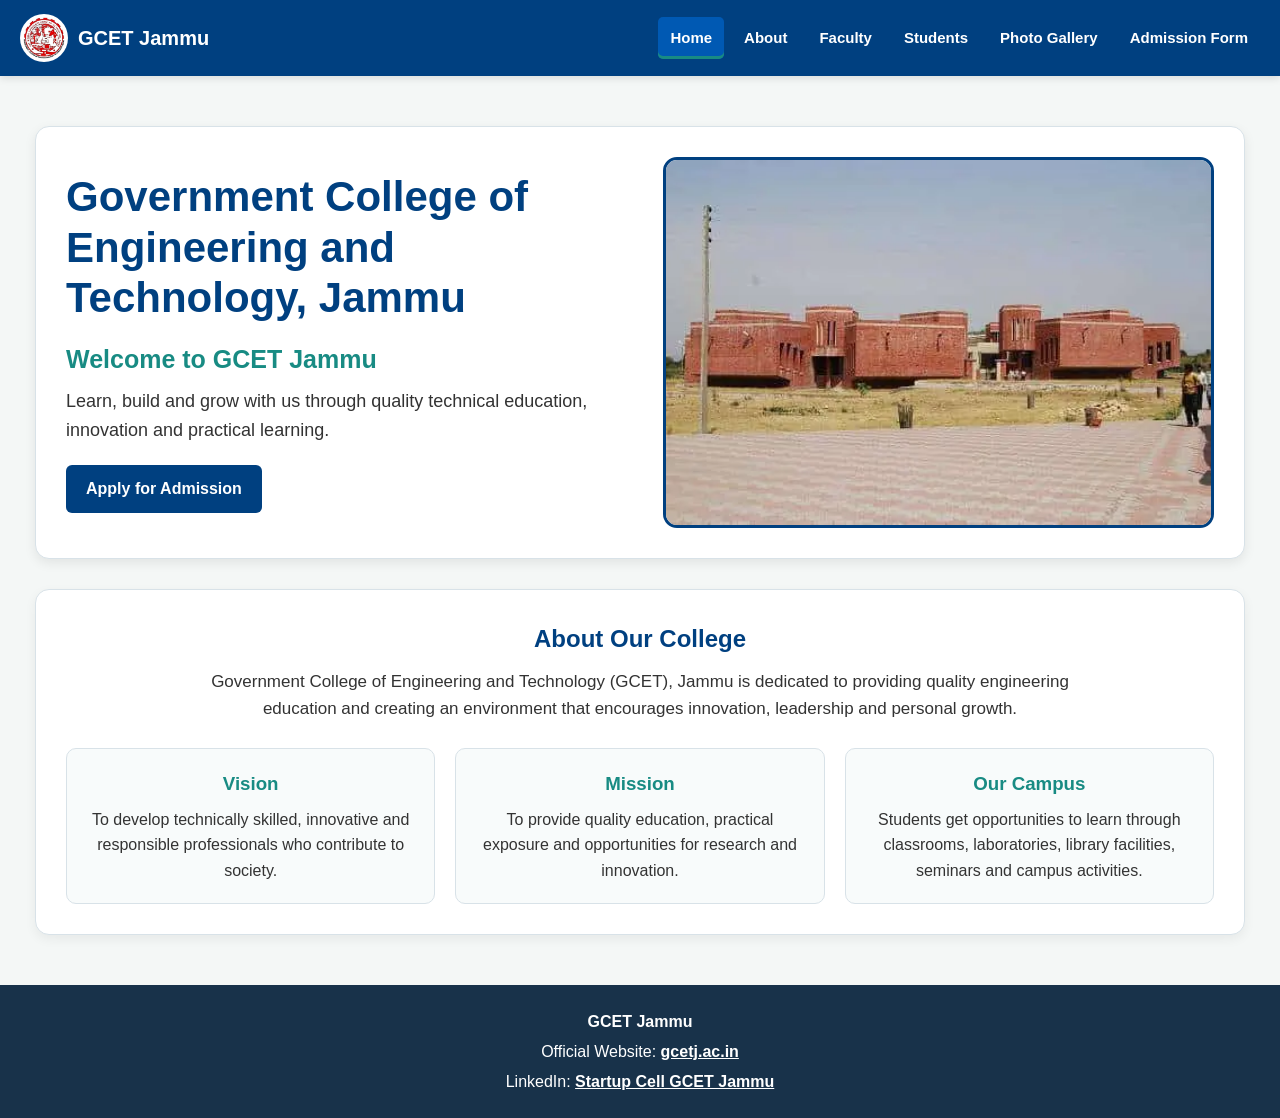
<file: college_website/index.html>
<!DOCTYPE html>
<html lang="en">
<head>
    <meta charset="UTF-8">
    <meta name="viewport" content="width=device-width, initial-scale=1.0">
    <title>GCET Jammu - Home</title>
    <link rel="stylesheet" href="style.css">
</head>
<body>
    <header>
        <div class="nav-container">
            <a class="brand" href="index.html">
                <img src="images/logo.svg" alt="GCET Jammu Logo">
                <span>GCET Jammu</span>
            </a>
            <nav>
                <ul class="nav-links">
                    <li><a href="index.html" class="active">Home</a></li>
                    <li><a href="about.html">About</a></li>
                    <li><a href="faculty.html">Faculty</a></li>
                    <li><a href="students.html">Students</a></li>
                    <li><a href="gallery.html">Photo Gallery</a></li>
                    <li><a href="form.html">Admission Form</a></li>
                </ul>
            </nav>
        </div>
    </header>

    <main>
        <section class="hero">
            <div class="hero-content">
                <h1>Government College of Engineering and Technology, Jammu</h1>
                <p class="welcome">Welcome to GCET Jammu</p>
                <p>Learn, build and grow with us through quality technical education, innovation and practical learning.</p>
                <a class="btn" href="form.html">Apply for Admission</a>
            </div>
            <img src="images/college2.png" alt="GCET Jammu campus" class="hero-image">
        </section>

        <section id="about" class="content-section">
            <h2>About Our College</h2>
            <p>
                Government College of Engineering and Technology (GCET), Jammu is dedicated
                to providing quality engineering education and creating an environment that
                encourages innovation, leadership and personal growth.
            </p>

            <div class="about-grid">
                <article class="info-card">
                    <h3>Vision</h3>
                    <p>To develop technically skilled, innovative and responsible professionals who contribute to society.</p>
                </article>
                <article class="info-card">
                    <h3>Mission</h3>
                    <p>To provide quality education, practical exposure and opportunities for research and innovation.</p>
                </article>
                <article class="info-card">
                    <h3>Our Campus</h3>
                    <p>Students get opportunities to learn through classrooms, laboratories, library facilities, seminars and campus activities.</p>
                </article>
            </div>
        </section>
    </main>

    <footer>
        <p><strong>GCET Jammu</strong></p>
        <p>
            Official Website:
            <a href="https://gcetj.ac.in/">gcetj.ac.in</a>
        </p>
        <p>
            LinkedIn:
            <a href="https://www.linkedin.com/school/startupgcetjammu/home/">Startup Cell GCET Jammu</a>
        </p>
    </footer>
</body>
</html>
</file>
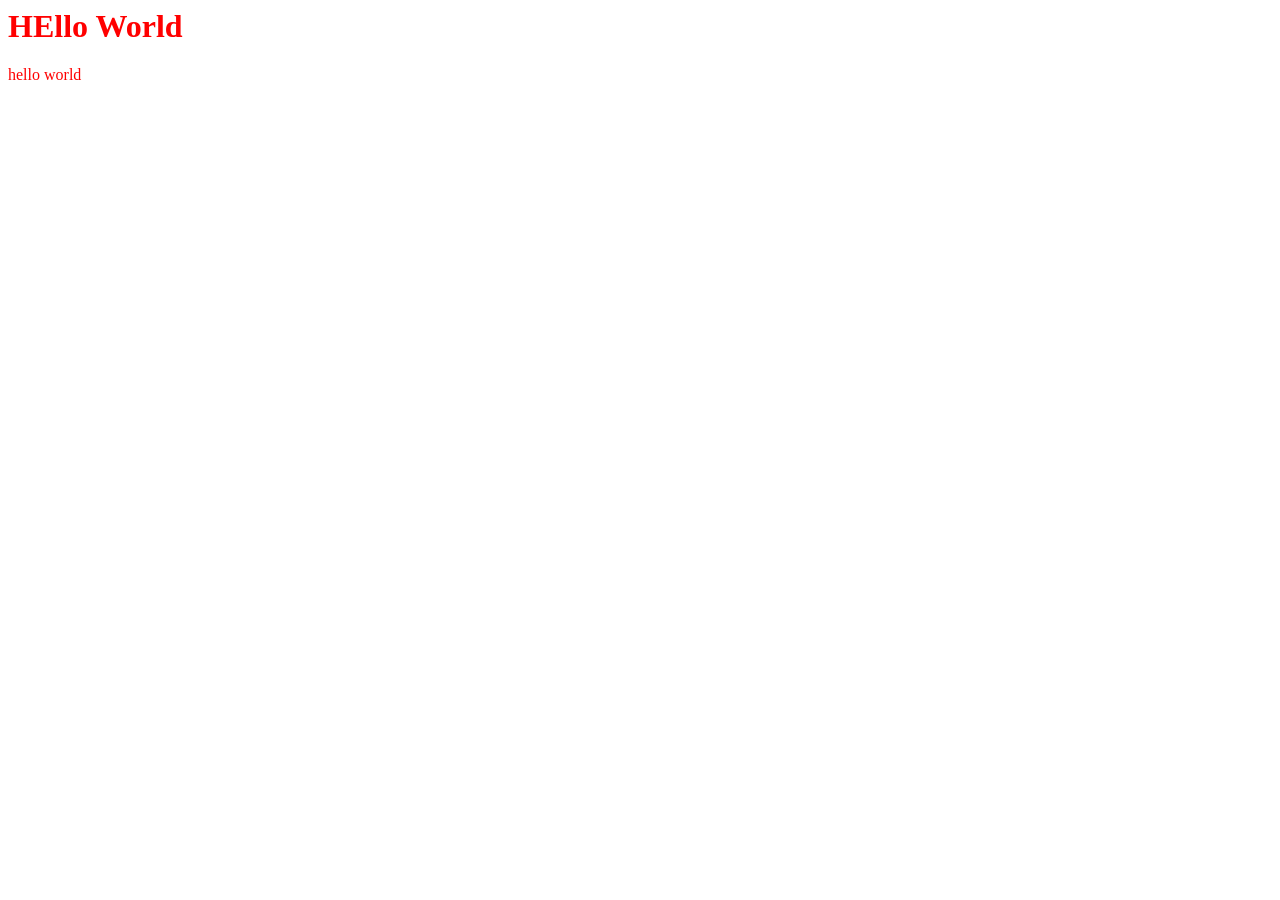
<file: html.html>
<html>
<head>
    <style>
        #a {
            color: red

        }
    </style>
    
</head>

<body>
    <h1 id="a" >HEllo World</h1>
    <p id="a"> hello world
        
    </p>
</body>
</html>
</file>
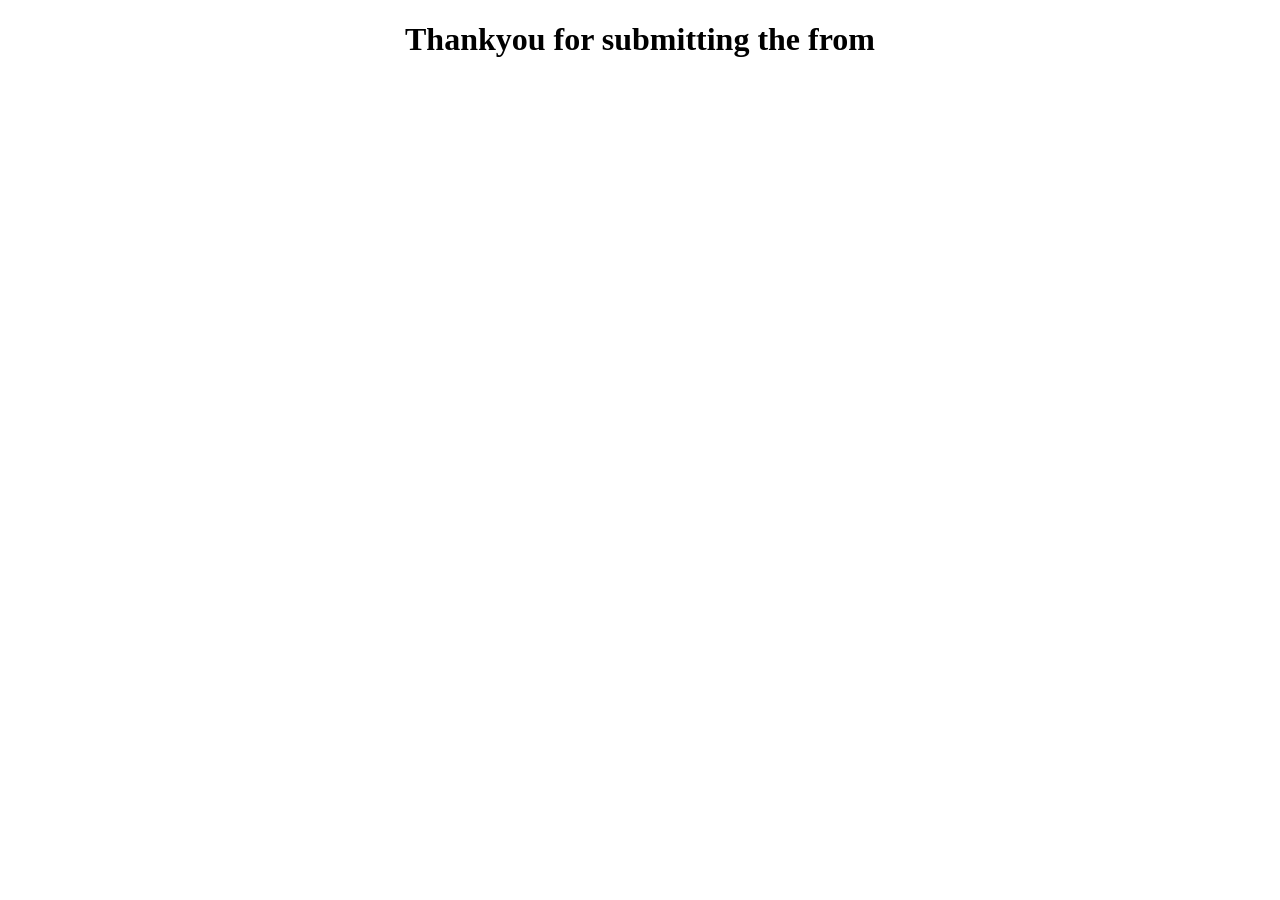
<file: redirect.html>
<!DOCTYPE html>
<html lang="en">
<head>
    <meta charset="UTF-8">
    <meta name="viewport" content="width=device-width, initial-scale=1.0">
    <title>Document</title>
</head>
<body>
    <h1 align="center">
        Thankyou for submitting the from
    </h1>
</body>
</html>
</file>
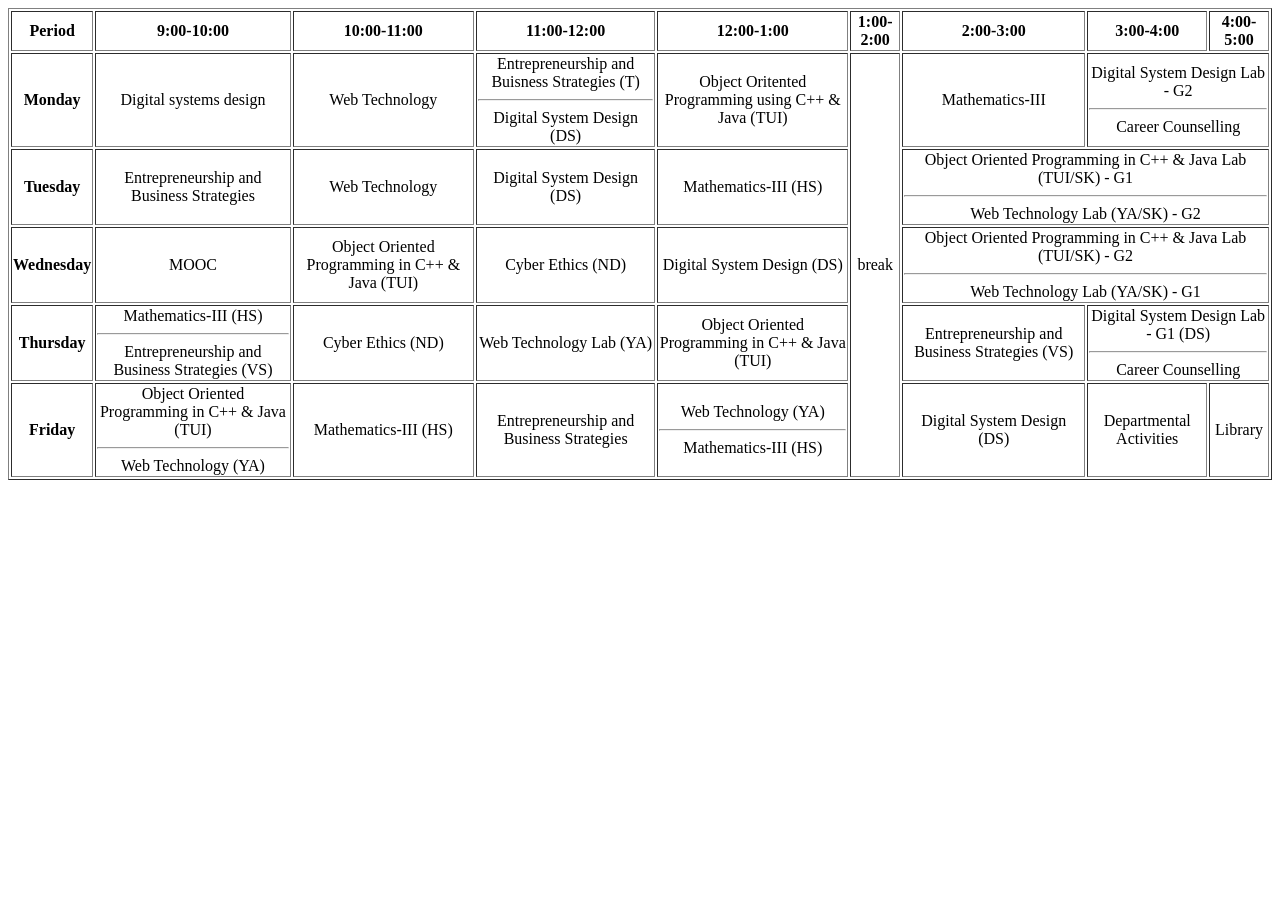
<file: time_table.html>
<!DOCTYPE html>
<html lang="en">
<head>
<title>Document</title>
</head>
<body> 
    <table border="1" >
        <tr align="center">
            <th>Period</th>
            <th>9:00-10:00</th>
            <th>10:00-11:00</th>
            <th>11:00-12:00</th>
            <th>12:00-1:00</th>
            <th>1:00-2:00</th>
            <th>2:00-3:00</th>
            <th>3:00-4:00</th>
            <th>4:00-5:00</th>
        </tr>
        <tr align="center">
            <th>Monday</td>
            <td>Digital systems design</td>
            <td>Web Technology</td>
            <td>Entrepreneurship and Buisness Strategies (T) 
                <hr> Digital System Design (DS)
            </td>
            <td>Object Oritented Programming using C++ & Java (TUI)</td>
            <td rowspan="7" align=""">break</td>
            <td>Mathematics-III</td>
            <td colspan="2">Digital System Design Lab - G2 
                <hr> Career Counselling
            </td>

        </tr>
        <tr align="center">
            <th>Tuesday</td>
            <td>Entrepreneurship and Business Strategies</td>
            <td>Web Technology</td>
            <td>Digital System Design (DS)</td>
            <td>Mathematics-III (HS)</td>
            <td colspan="3">Object Oriented Programming in C++ & Java Lab (TUI/SK) - G1 
                <hr> Web Technology Lab (YA/SK) - G2
            </td>
        </tr>
        <tr align="center">
            <th>Wednesday</td>
            <td>MOOC</td>
            <td>Object Oriented Programming in C++ & Java (TUI)</td>
            <td>Cyber Ethics (ND)</td>
            <td>Digital System Design (DS)</td>
            <td colspan="3">Object Oriented Programming in C++ & Java Lab (TUI/SK) - G2
                 <hr> Web Technology Lab (YA/SK) - G1
            </td>
        </tr>
        <tr align="center">
            <th>Thursday</td>
            <td>Mathematics-III (HS) <hr> Entrepreneurship and Business Strategies (VS) </td>
            <td>Cyber Ethics (ND)</td>
            <td>Web Technology Lab (YA)</td>
            <td>Object Oriented Programming in C++ & Java (TUI)</td>
            <td>Entrepreneurship and Business Strategies (VS)</td>
            <td colspan="2">Digital System Design Lab - G1 (DS) 
                <hr> Career Counselling
            </td>  
        </tr>
        <tr align="center">
            <th>Friday</td>
            <td>Object Oriented Programming in C++ & Java (TUI) <hr> Web Technology (YA)</td>          
            <td>Mathematics-III (HS)</td>
            <td>Entrepreneurship and Business Strategies</td>
            <td>Web Technology (YA) 
                <hr> Mathematics-III (HS)
            </td>
            <td>Digital System Design (DS)</td>  
            <td>Departmental Activities</td>  
            <td>Library</td>
    </table>
</body>
</html>
</file>
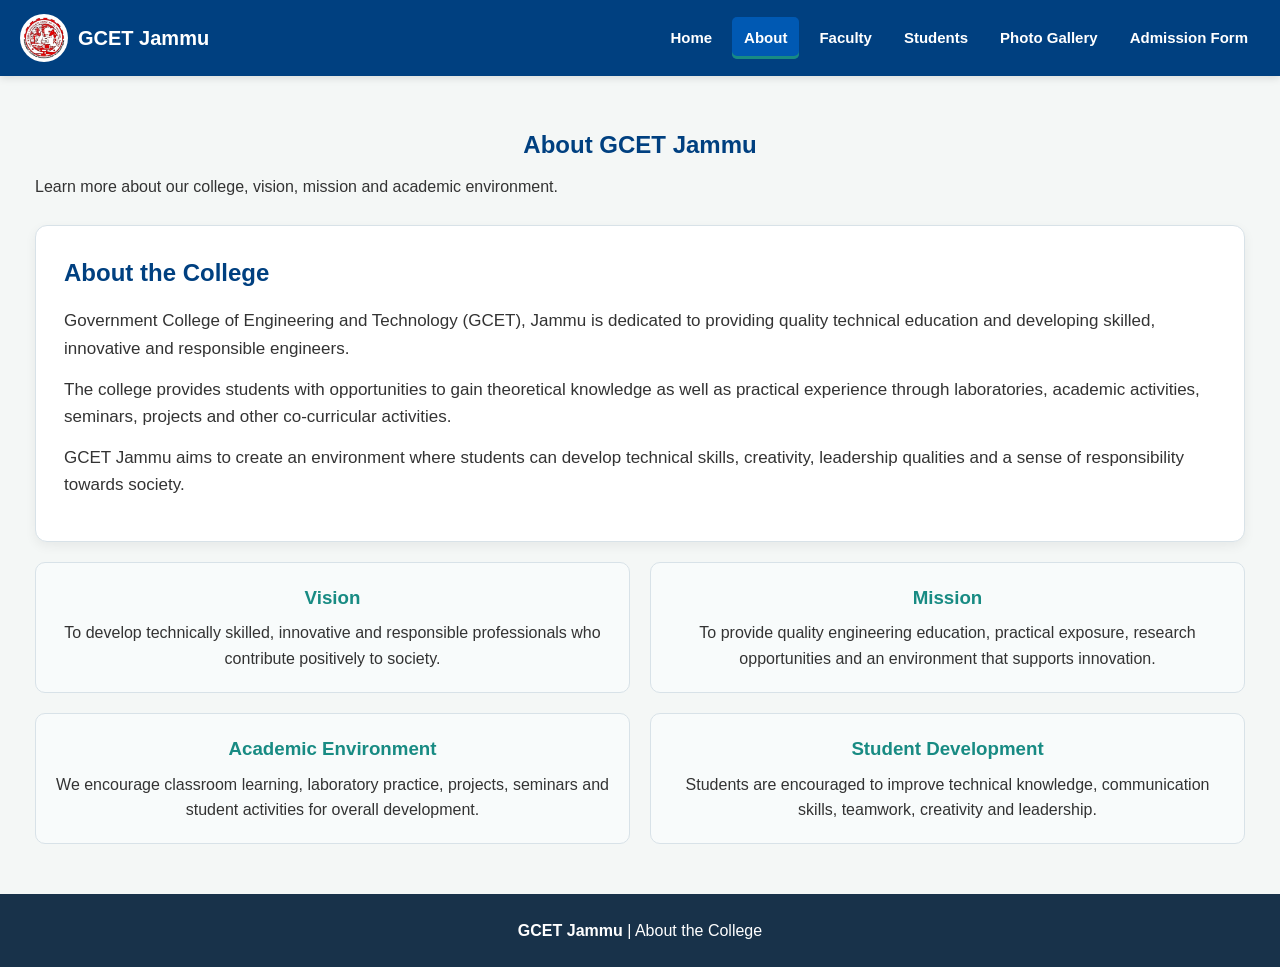
<file: college_website/about.html>
<!DOCTYPE html>
<html lang="en">
<head>
    <meta charset="UTF-8">
    <meta name="viewport" content="width=device-width, initial-scale=1.0">
    <title>About - GCET Jammu</title>
    <link rel="stylesheet" href="style.css">
</head>
<body>
    <header>
        <div class="nav-container">
            <a class="brand" href="index.html">
                <img src="images/logo.svg" alt="GCET Jammu Logo">
                <span>GCET Jammu</span>
            </a>
            <nav>
                <ul class="nav-links">
                    <li><a href="index.html">Home</a></li>
                    <li><a href="about.html" class="active">About</a></li>
                    <li><a href="faculty.html">Faculty</a></li>
                    <li><a href="students.html">Students</a></li>
                    <li><a href="gallery.html">Photo Gallery</a></li>
                    <li><a href="form.html">Admission Form</a></li>
                </ul>
            </nav>
        </div>
    </header>

    <main>
        <section class="page-heading">
            <h1>About GCET Jammu</h1>
            <p>Learn more about our college, vision, mission and academic environment.</p>
        </section>

        <section class="about-page-content">
            <article class="about-main-card">
                <h2>About the College</h2>
                <p>
                    Government College of Engineering and Technology (GCET), Jammu is
                    dedicated to providing quality technical education and developing
                    skilled, innovative and responsible engineers.
                </p>
                <p>
                    The college provides students with opportunities to gain theoretical
                    knowledge as well as practical experience through laboratories,
                    academic activities, seminars, projects and other co-curricular
                    activities.
                </p>
                <p>
                    GCET Jammu aims to create an environment where students can develop
                    technical skills, creativity, leadership qualities and a sense of
                    responsibility towards society.
                </p>
            </article>

            <div class="about-info-grid">
                <article class="info-card">
                    <h3>Vision</h3>
                    <p>
                        To develop technically skilled, innovative and responsible
                        professionals who contribute positively to society.
                    </p>
                </article>

                <article class="info-card">
                    <h3>Mission</h3>
                    <p>
                        To provide quality engineering education, practical exposure,
                        research opportunities and an environment that supports innovation.
                    </p>
                </article>

                <article class="info-card">
                    <h3>Academic Environment</h3>
                    <p>
                        We encourage classroom learning, laboratory practice, projects,
                        seminars and student activities for overall development.
                    </p>
                </article>

                <article class="info-card">
                    <h3>Student Development</h3>
                    <p>
                        Students are encouraged to improve technical knowledge,
                        communication skills, teamwork, creativity and leadership.
                    </p>
                </article>
            </div>
        </section>
    </main>

    <footer>
        <p><strong>GCET Jammu</strong> | About the College</p>
    </footer>
</body>
</html>
</file>
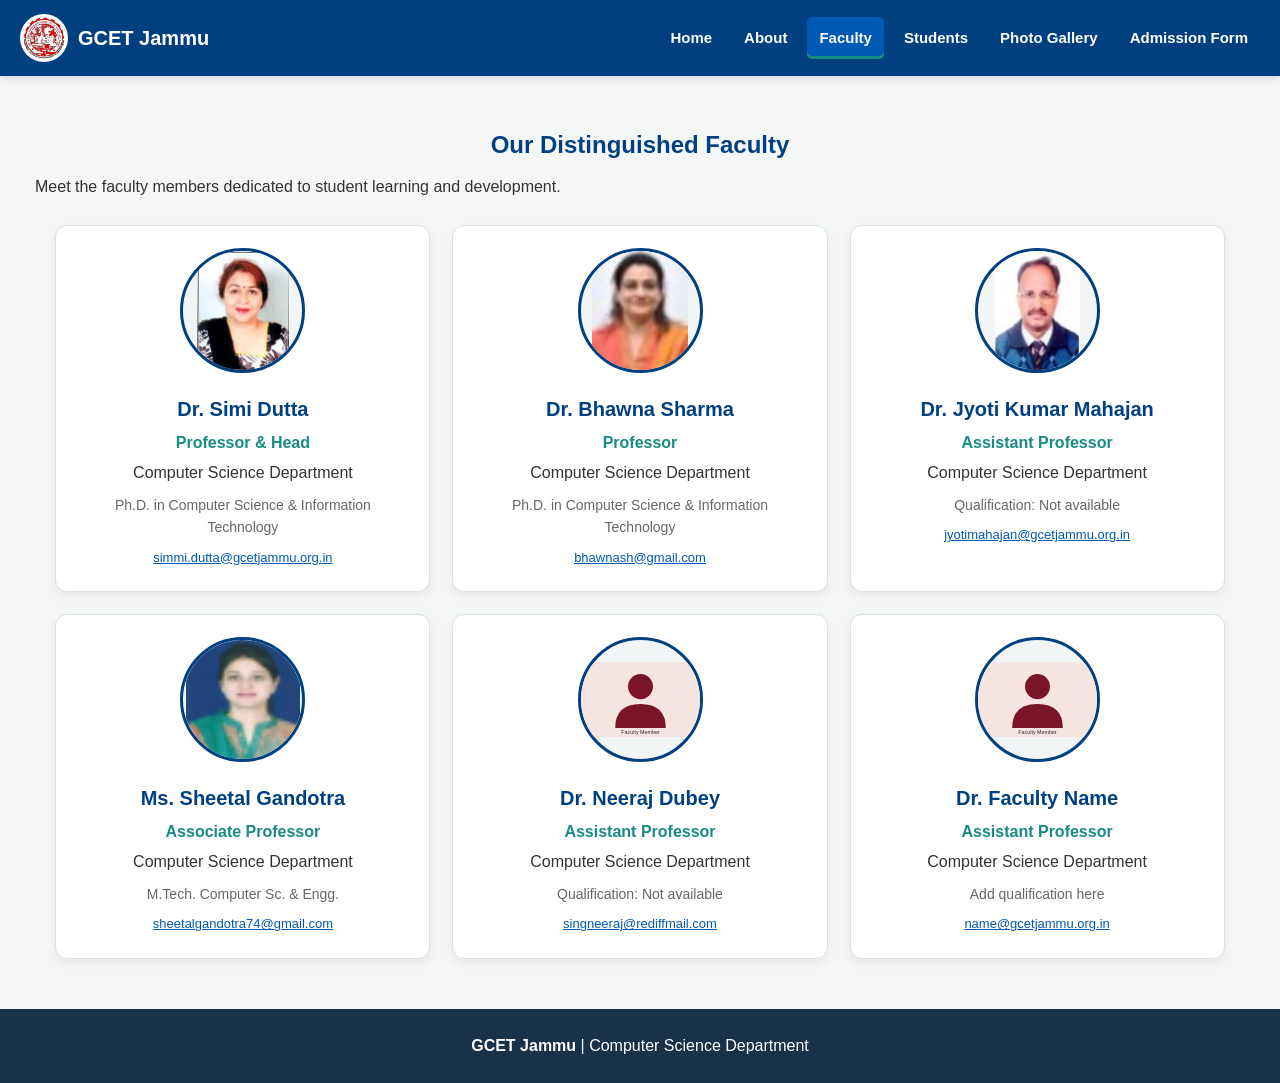
<file: college_website/faculty.html>
<!DOCTYPE html>
<html lang="en">
<head>
    <meta charset="UTF-8">
    <meta name="viewport" content="width=device-width, initial-scale=1.0">
    <title>Faculty - GCET Jammu</title>
    <link rel="stylesheet" href="style.css">
</head>
<body>
    <header>
        <div class="nav-container">
            <a class="brand" href="index.html">
                <img src="images/logo.svg" alt="GCET Jammu Logo">
                <span>GCET Jammu</span>
            </a>
            <nav>
                <ul class="nav-links">
                    <li><a href="index.html">Home</a></li>
                    <li><a href="about.html">About</a></li>
                    <li><a href="faculty.html" class="active">Faculty</a></li>
                    <li><a href="students.html">Students</a></li>
                    <li><a href="gallery.html">Photo Gallery</a></li>
                    <li><a href="form.html">Admission Form</a></li>
                </ul>
            </nav>
        </div>
    </header>

    <main>
        <section class="page-heading">
            <h1>Our Distinguished Faculty</h1>
            <p>Meet the faculty members dedicated to student learning and development.</p>
        </section>

        <section class="faculty-container">
            <article class="faculty-card">
                <img src="images/faculty/faculty1.png" alt="Dr. Simi Dutta">
                <h2>Dr. Simi Dutta</h2>
                <p class="role">Professor &amp; Head</p>
                <p>Computer Science Department</p>
                <p class="extra">Ph.D. in Computer Science &amp; Information Technology</p>
                <a href="mailto:simmi.dutta@gcetjammu.org.in">simmi.dutta@gcetjammu.org.in</a>
            </article>

            <article class="faculty-card">
                <img src="images/faculty/faculty2.png" alt="Dr. Bhawna Sharma">
                <h2>Dr. Bhawna Sharma</h2>
                <p class="role">Professor</p>
                <p>Computer Science Department</p>
                <p class="extra">Ph.D. in Computer Science &amp; Information Technology</p>
                <a href="mailto:bhawnash@gmail.com">bhawnash@gmail.com</a>
            </article>

            <article class="faculty-card">
                <img src="images/faculty/faculty3.png" alt="Dr. Jyoti Kumar Mahajan">
                <h2>Dr. Jyoti Kumar Mahajan</h2>
                <p class="role">Assistant Professor</p>
                <p>Computer Science Department</p>
                <p class="extra">Qualification: Not available</p>
                <a href="mailto:jyotimahajan@gcetjammu.org.in">jyotimahajan@gcetjammu.org.in</a>
            </article>

            <article class="faculty-card">
                <img src="images/faculty/faculty4.png" alt="Ms. Sheetal Gandotra">
                <h2>Ms. Sheetal Gandotra</h2>
                <p class="role">Associate Professor</p>
                <p>Computer Science Department</p>
                <p class="extra">M.Tech. Computer Sc. &amp; Engg.</p>
                <a href="mailto:sheetalgandotra74@gmail.com">sheetalgandotra74@gmail.com</a>
            </article>

            <article class="faculty-card">
                <img src="images/faculty.svg" alt="Dr. Neeraj Dubey">
                <h2>Dr. Neeraj Dubey</h2>
                <p class="role">Assistant Professor</p>
                <p>Computer Science Department</p>
                <p class="extra">Qualification: Not available</p>
                <a href="mailto:singneeraj@rediffmail.com">singneeraj@rediffmail.com</a>
            </article>

            <article class="faculty-card">
                <img src="images/faculty.svg" alt="Dr. Faculty Name">
                <h2>Dr. Faculty Name</h2>
                <p class="role">Assistant Professor</p>
                <p>Computer Science Department</p>
                <p class="extra">Add qualification here</p>
                <a href="mailto:name@gcetjammu.org.in">name@gcetjammu.org.in</a>
            </article>
        </section>
    </main>

    <footer>
        <p><strong>GCET Jammu</strong> | Computer Science Department</p>
    </footer>
</body>
</html>
</file>
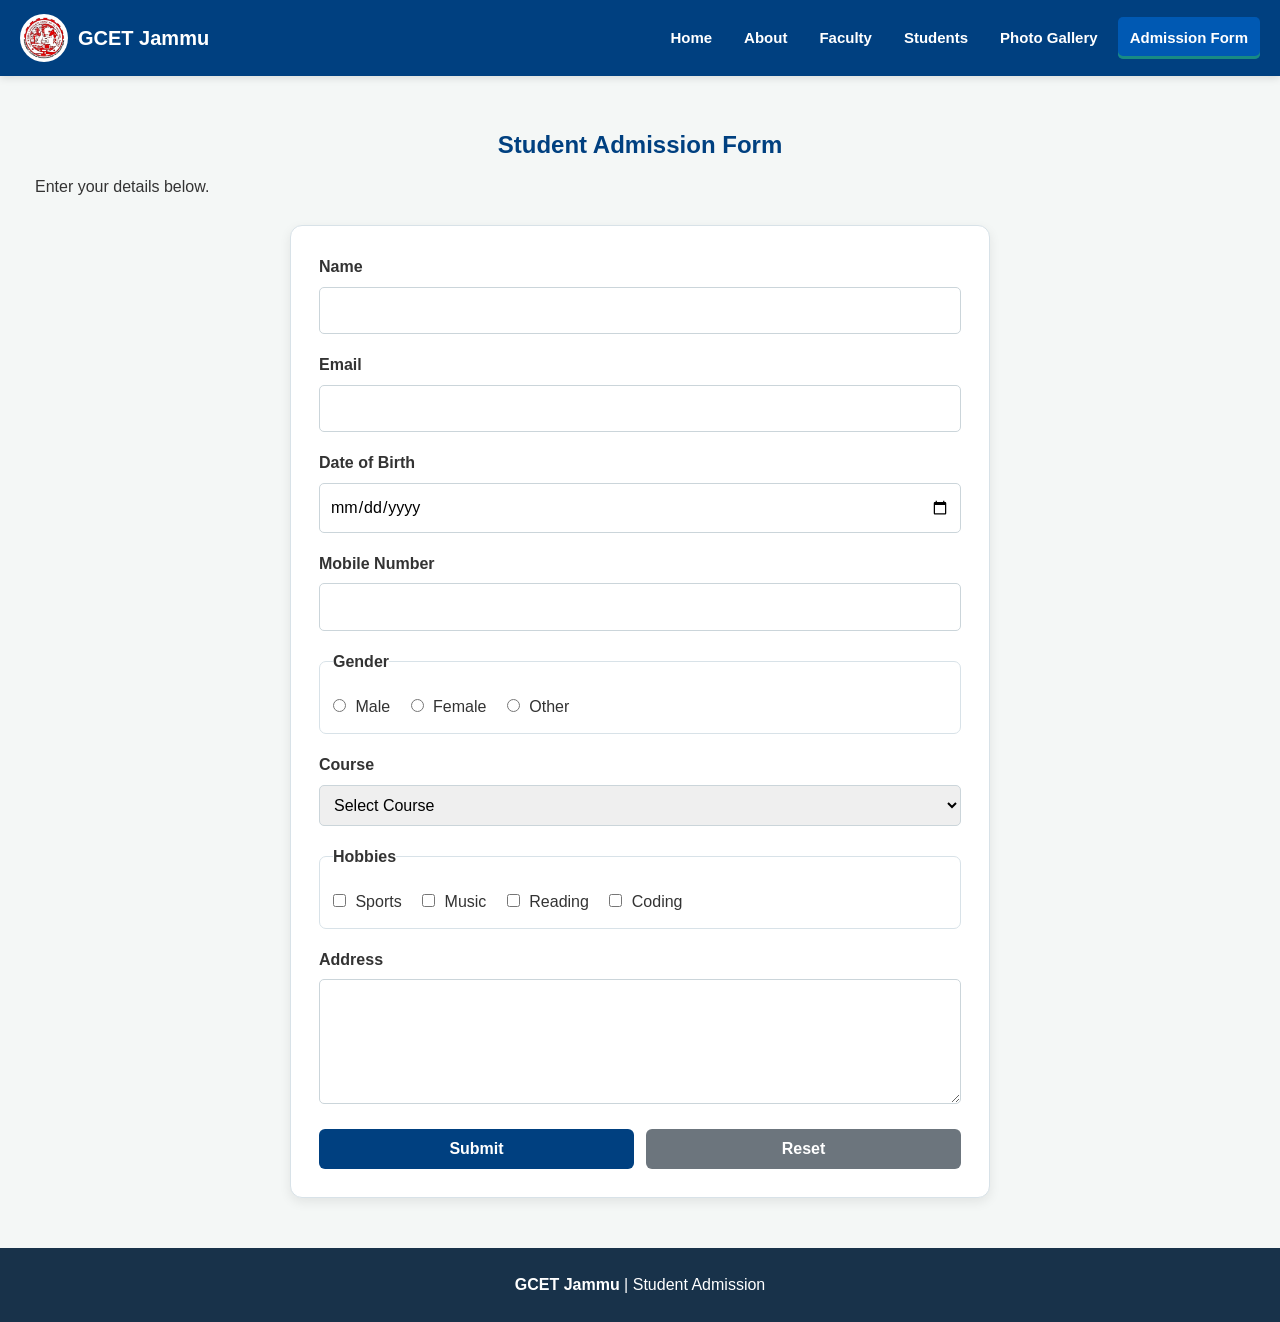
<file: college_website/form.html>
<!DOCTYPE html>
<html lang="en">
<head>
    <meta charset="UTF-8">
    <meta name="viewport" content="width=device-width, initial-scale=1.0">
    <title>Admission Form - GCET Jammu</title>
    <link rel="stylesheet" href="style.css">
</head>
<body>
    <header>
        <div class="nav-container">
            <a class="brand" href="index.html">
                <img src="images/logo.svg" alt="GCET Jammu Logo">
                <span>GCET Jammu</span>
            </a>
            <nav>
                <ul class="nav-links">
                    <li><a href="index.html">Home</a></li>
                    <li><a href="about.html">About</a></li>
                    <li><a href="faculty.html">Faculty</a></li>
                    <li><a href="students.html">Students</a></li>
                    <li><a href="gallery.html">Photo Gallery</a></li>
                    <li><a href="form.html" class="active">Admission Form</a></li>
                </ul>
            </nav>
        </div>
    </header>

    <main>
        <section class="page-heading">
            <h1>Student Admission Form</h1>
            <p>Enter your details below.</p>
        </section>

        <form class="admission-form" action="#" method="post">
            <div class="form-group">
                <label for="name">Name</label>
                <input type="text" id="name" name="name" required>
            </div>

            <div class="form-group">
                <label for="email">Email</label>
                <input type="email" id="email" name="email" required>
            </div>

            <div class="form-group">
                <label for="dob">Date of Birth</label>
                <input type="date" id="dob" name="dob" required>
            </div>

            <div class="form-group">
                <label for="mobile">Mobile Number</label>
                <input type="tel" id="mobile" name="mobile" required>
            </div>

            <fieldset>
                <legend>Gender</legend>
                <label><input type="radio" name="gender" value="male" required> Male</label>
                <label><input type="radio" name="gender" value="female"> Female</label>
                <label><input type="radio" name="gender" value="other"> Other</label>
            </fieldset>

            <div class="form-group">
                <label for="course">Course</label>
                <select id="course" name="course" required>
                    <option value="">Select Course</option>
                    <option value="cse">Computer Science</option>
                    <option value="ee">Electrical Engineering</option>
                    <option value="ece">Electronics &amp; Communication</option>
                    <option value="me">Mechanical Engineering</option>
                </select>
            </div>

            <fieldset>
                <legend>Hobbies</legend>
                <label><input type="checkbox" name="hobbies" value="sports"> Sports</label>
                <label><input type="checkbox" name="hobbies" value="music"> Music</label>
                <label><input type="checkbox" name="hobbies" value="reading"> Reading</label>
                <label><input type="checkbox" name="hobbies" value="coding"> Coding</label>
            </fieldset>

            <div class="form-group">
                <label for="address">Address</label>
                <textarea id="address" name="address" rows="4" required></textarea>
            </div>

            <div class="form-buttons">
                <button type="submit">Submit</button>
                <button type="reset" class="reset-btn">Reset</button>
            </div>
        </form>
    </main>

    <footer>
        <p><strong>GCET Jammu</strong> | Student Admission</p>
    </footer>
</body>
</html>
</file>
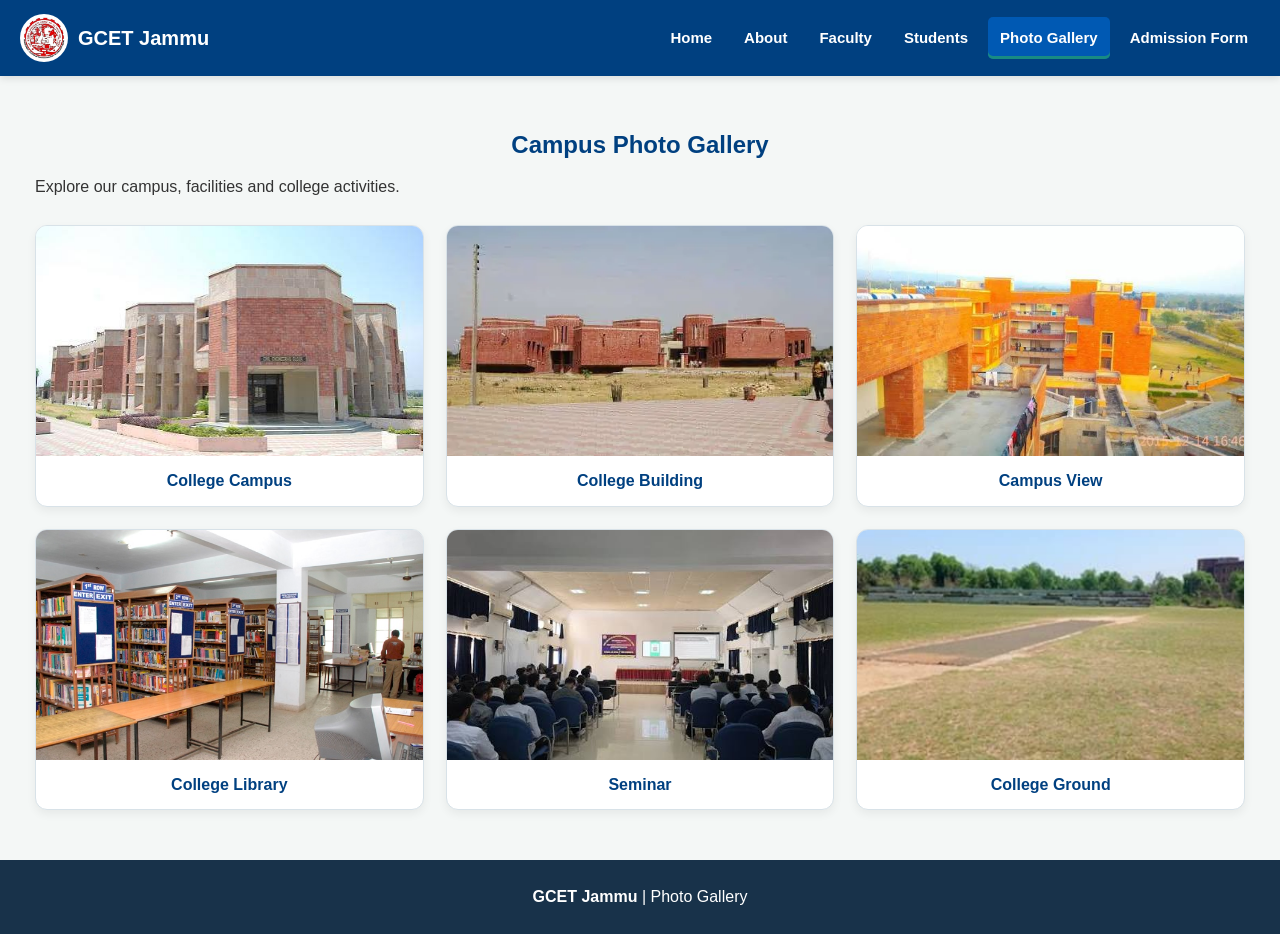
<file: college_website/gallery.html>
<!DOCTYPE html>
<html lang="en">
<head>
    <meta charset="UTF-8">
    <meta name="viewport" content="width=device-width, initial-scale=1.0">
    <title>Photo Gallery - GCET Jammu</title>
    <link rel="stylesheet" href="style.css">
</head>
<body>
    <header>
        <div class="nav-container">
            <a class="brand" href="index.html">
                <img src="images/logo.svg" alt="GCET Jammu Logo">
                <span>GCET Jammu</span>
            </a>
            <nav>
                <ul class="nav-links">
                    <li><a href="index.html">Home</a></li>
                    <li><a href="about.html">About</a></li>
                    <li><a href="faculty.html">Faculty</a></li>
                    <li><a href="students.html">Students</a></li>
                    <li><a href="gallery.html" class="active">Photo Gallery</a></li>
                    <li><a href="form.html">Admission Form</a></li>
                </ul>
            </nav>
        </div>
    </header>

    <main>
        <section class="page-heading">
            <h1>Campus Photo Gallery</h1>
            <p>Explore our campus, facilities and college activities.</p>
        </section>

        <section class="gallery-grid">
            <figure>
                <img src="images/college.jpg" alt="College campus">
                <figcaption>College Campus</figcaption>
            </figure>
            <figure>
                <img src="images/college2.png" alt="College building">
                <figcaption>College Building</figcaption>
            </figure>
            <figure>
                <img src="images/college3.png" alt="College campus view">
                <figcaption>Campus View</figcaption>
            </figure>
            <figure>
                <img src="images/library.jpg" alt="College library">
                <figcaption>College Library</figcaption>
            </figure>
            <figure>
                <img src="images/seminar.jpg" alt="College seminar">
                <figcaption>Seminar</figcaption>
            </figure>
            <figure>
                <img src="images/ground.jpg" alt="College ground">
                <figcaption>College Ground</figcaption>
            </figure>
        </section>
    </main>

    <footer>
        <p><strong>GCET Jammu</strong> | Photo Gallery</p>
    </footer>
</body>
</html>
</file>
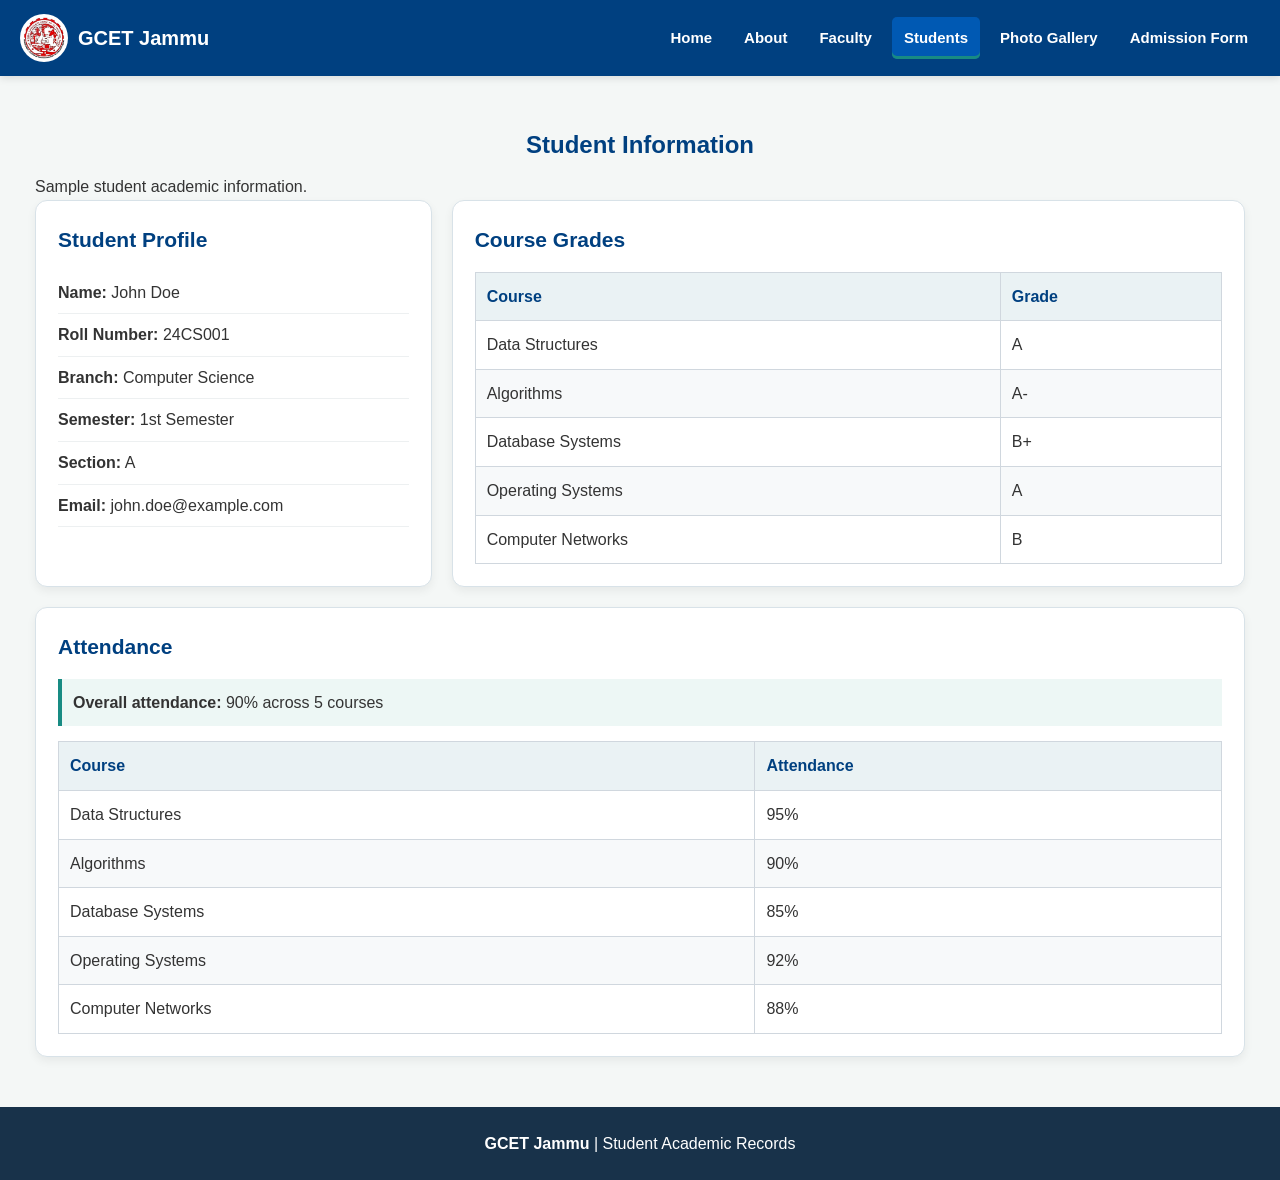
<file: college_website/students.html>
<!DOCTYPE html>
<html lang="en">
<head>
    <meta charset="UTF-8">
    <meta name="viewport" content="width=device-width, initial-scale=1.0">
    <title>Students - GCET Jammu</title>
    <link rel="stylesheet" href="style.css">
</head>
<body>
    <header>
        <div class="nav-container">
            <a class="brand" href="index.html">
                <img src="images/logo.svg" alt="GCET Jammu Logo">
                <span>GCET Jammu</span>
            </a>
            <nav>
                <ul class="nav-links">
                    <li><a href="index.html">Home</a></li>
                    <li><a href="about.html">About</a></li>
                    <li><a href="faculty.html">Faculty</a></li>
                    <li><a href="students.html" class="active">Students</a></li>
                    <li><a href="gallery.html">Photo Gallery</a></li>
                    <li><a href="form.html">Admission Form</a></li>
                </ul>
            </nav>
        </div>
    </header>

    <main>
        <section class="page-heading">
            <h1>Student Information</h1>
            <p>Sample student academic information.</p>
        </section>

        <section class="student-section">
            <div class="student-card">
                <h2>Student Profile</h2>
                <div class="student-details">
                    <p><strong>Name:</strong> John Doe</p>
                    <p><strong>Roll Number:</strong> 24CS001</p>
                    <p><strong>Branch:</strong> Computer Science</p>
                    <p><strong>Semester:</strong> 1st Semester</p>
                    <p><strong>Section:</strong> A</p>
                    <p><strong>Email:</strong> john.doe@example.com</p>
                </div>
            </div>

            <div class="student-card table-card">
                <h2>Course Grades</h2>
                <div class="table-wrapper">
                    <table>
                        <thead>
                            <tr><th>Course</th><th>Grade</th></tr>
                        </thead>
                        <tbody>
                            <tr><td>Data Structures</td><td>A</td></tr>
                            <tr><td>Algorithms</td><td>A-</td></tr>
                            <tr><td>Database Systems</td><td>B+</td></tr>
                            <tr><td>Operating Systems</td><td>A</td></tr>
                            <tr><td>Computer Networks</td><td>B</td></tr>
                        </tbody>
                    </table>
                </div>
            </div>

            <div class="student-card table-card">
                <h2>Attendance</h2>
                <p class="attendance-summary"><strong>Overall attendance:</strong> 90% across 5 courses</p>
                <div class="table-wrapper">
                    <table>
                        <thead>
                            <tr><th>Course</th><th>Attendance</th></tr>
                        </thead>
                        <tbody>
                            <tr><td>Data Structures</td><td>95%</td></tr>
                            <tr><td>Algorithms</td><td>90%</td></tr>
                            <tr><td>Database Systems</td><td>85%</td></tr>
                            <tr><td>Operating Systems</td><td>92%</td></tr>
                            <tr><td>Computer Networks</td><td>88%</td></tr>
                        </tbody>
                    </table>
                </div>
            </div>
        </section>
    </main>

    <footer>
        <p><strong>GCET Jammu</strong> | Student Academic Records</p>
    </footer>
</body>
</html>
</file>
<file: college_website/style.css>
/* GCET Jammu College Website
   CSS concepts used: Box Model, Flexbox, Grid, Variables, Typography,
   Hover Effects and Media Queries.
*/

:root {
    --primary-color: #004080;
    --secondary-color: #0059b3;
    --accent-color: #188b83;
    --light-color: #f4f7f6;
    --card-color: #ffffff;
    --text-color: #333333;
    --border-color: #d8e2e8;
}

* {
    box-sizing: border-box;
    margin: 0;
    padding: 0;
}

body {
    font-family: "Segoe UI", Tahoma, Geneva, Verdana, sans-serif;
    background-color: var(--light-color);
    color: var(--text-color);
    line-height: 1.6;
    min-height: 100vh;
    display: flex;
    flex-direction: column;
}

header {
    background-color: var(--primary-color);
    color: white;
    padding: 14px 20px;
    box-shadow: 0 2px 8px rgba(0, 0, 0, 0.12);
}

.nav-container {
    max-width: 1250px;
    margin: 0 auto;
    display: flex;
    justify-content: space-between;
    align-items: center;
    gap: 20px;
}

.brand {
    display: flex;
    align-items: center;
    gap: 10px;
    color: white;
    text-decoration: none;
    font-size: 20px;
    font-weight: bold;
    white-space: nowrap;
}

.brand img {
    width: 48px;
    height: 48px;
    object-fit: contain;
    background: white;
    border-radius: 50%;
    padding: 3px;
}

.nav-links {
    list-style: none;
    display: flex;
    justify-content: center;
    align-items: center;
    flex-wrap: wrap;
    gap: 8px;
}

.nav-links a {
    display: block;
    color: white;
    text-decoration: none;
    font-size: 15px;
    font-weight: 600;
    padding: 9px 12px;
    border-radius: 5px;
    transition: background-color 0.3s ease, transform 0.3s ease;
}

.nav-links a:hover {
    background-color: var(--secondary-color);
    transform: translateY(-2px);
}

/* Common page layout - CSS Box Model */
main {
    width: 100%;
    max-width: 1250px;
    margin: 30px auto;
    padding: 20px;
    flex: 1;
}

.hero {
    display: flex; /* Flexbox */
    justify-content: space-between;
    align-items: center;
    gap: 35px;
    padding: 30px;
    background-color: var(--card-color);
    border: 1px solid var(--border-color);
    border-radius: 14px;
    box-shadow: 0 4px 12px rgba(0, 0, 0, 0.08);
}

.hero-content {
    flex: 1;
}

.hero h1 {
    color: var(--primary-color);
    font-size: 42px;
    line-height: 1.2;
    margin-bottom: 16px;
}

.hero .welcome {
    color: var(--accent-color);
    font-size: 25px;
    font-weight: bold;
    margin-bottom: 8px;
}

.hero p {
    font-size: 18px;
    margin-bottom: 20px;
}

.hero-image {
    width: 48%;
    max-height: 390px;
    object-fit: cover;
    border-radius: 14px;
    border: 3px solid var(--primary-color);
}

.btn,
.form-buttons button {
    display: inline-block;
    border: none;
    background-color: var(--primary-color);
    color: white;
    text-decoration: none;
    padding: 11px 20px;
    border-radius: 6px;
    cursor: pointer;
    font-size: 16px;
    font-weight: bold;
    transition: background-color 0.3s ease, transform 0.3s ease;
}

.btn:hover,
.form-buttons button:hover {
    background-color: var(--secondary-color);
    transform: translateY(-2px);
}

.content-section {
    margin-top: 30px;
    padding: 30px;
    background-color: var(--card-color);
    border-radius: 14px;
    border: 1px solid var(--border-color);
    box-shadow: 0 4px 12px rgba(0, 0, 0, 0.06);
}

.content-section h2,
.page-heading h1 {
    text-align: center;
    color: var(--primary-color);
    margin-bottom: 10px;
}

.content-section > p {
    max-width: 900px;
    margin: 0 auto;
    text-align: center;
    font-size: 17px;
}

.about-grid {
    display: grid; /* CSS Grid */
    grid-template-columns: repeat(3, 1fr);
    gap: 20px;
    margin-top: 25px;
}

.info-card {
    padding: 20px;
    background-color: #f8fbfb;
    border: 1px solid var(--border-color);
    border-radius: 10px;
    text-align: center;
    transition: transform 0.3s ease, box-shadow 0.3s ease;
}

.info-card:hover {
    transform: translateY(-5px);
    box-shadow: 0 7px 16px rgba(0, 0, 0, 0.1);
}

.info-card h3 {
    color: var(--accent-color);
    margin-bottom: 8px;
}

/* Faculty - Flexbox as required */
.faculty-container {
    display: flex;
    justify-content: center;
    align-items: stretch;
    flex-wrap: wrap;
    gap: 22px;
    margin-top: 25px;
}

.faculty-card {
    width: 31%;
    min-width: 250px;
    padding: 22px;
    background-color: var(--card-color);
    border: 1px solid var(--border-color);
    border-radius: 12px;
    text-align: center;
    box-shadow: 0 4px 10px rgba(0, 0, 0, 0.06);
    transition: transform 0.3s ease, box-shadow 0.3s ease;
}

.faculty-card:hover {
    transform: translateY(-6px);
    box-shadow: 0 9px 20px rgba(0, 0, 0, 0.12);
}

.faculty-card img {
    width: 125px;
    height: 125px;
    object-fit: contain;
    border-radius: 50%;
    border: 3px solid var(--primary-color);
    background-color: #f1f5f6;
    margin-bottom: 12px;
}

.faculty-card h2 {
    color: var(--primary-color);
    font-size: 20px;
    margin-bottom: 5px;
}

.faculty-card p {
    margin-bottom: 5px;
}

.faculty-card .role {
    color: var(--accent-color);
    font-weight: bold;
}

.faculty-card .extra {
    color: #666;
    font-size: 14px;
    margin-top: 8px;
}

.faculty-card a {
    color: var(--secondary-color);
    font-size: 13px;
    overflow-wrap: anywhere;
}

/* Students */
.student-section {
    display: grid;
    grid-template-columns: 1fr 2fr;
    gap: 20px;
}

.student-card {
    background-color: var(--card-color);
    border: 1px solid var(--border-color);
    border-radius: 12px;
    padding: 22px;
    box-shadow: 0 4px 10px rgba(0, 0, 0, 0.06);
    transition: transform 0.3s ease, box-shadow 0.3s ease;
}

.student-card:hover {
    transform: translateY(-3px);
    box-shadow: 0 8px 16px rgba(0, 0, 0, 0.1);
}

.student-card h2 {
    color: var(--primary-color);
    font-size: 21px;
    margin-bottom: 15px;
}

.student-details p {
    padding: 8px 0;
    border-bottom: 1px solid #edf0f1;
}

.table-card {
    width: 100%;
}

.student-section .table-card:last-child {
    grid-column: 1 / -1;
}

.table-wrapper {
    overflow-x: auto;
}

table {
    width: 100%;
    border-collapse: collapse;
}

th,
td {
    padding: 11px;
    border: 1px solid #d0d7de;
    text-align: left;
}

th {
    background-color: #eaf2f4;
    color: var(--primary-color);
}

tbody tr:nth-child(even) {
    background-color: #f7f9fa;
}

tbody tr:hover {
    background-color: #edf7f5;
}

.attendance-summary {
    padding: 11px;
    margin-bottom: 15px;
    border-left: 4px solid var(--accent-color);
    background-color: #edf7f5;
}

/* Photo Gallery - CSS Grid as required */
.gallery-grid {
    display: grid;
    grid-template-columns: repeat(3, 1fr);
    gap: 22px;
    margin-top: 25px;
}

.gallery-grid figure {
    overflow: hidden;
    background-color: var(--card-color);
    border: 1px solid var(--border-color);
    border-radius: 12px;
    box-shadow: 0 4px 10px rgba(0, 0, 0, 0.06);
    transition: transform 0.3s ease, box-shadow 0.3s ease;
}

.gallery-grid figure:hover {
    transform: scale(1.02);
    box-shadow: 0 8px 18px rgba(0, 0, 0, 0.12);
}

.gallery-grid img {
    width: 100%;
    height: 230px;
    display: block;
    object-fit: cover;
}

.gallery-grid figcaption {
    padding: 12px;
    text-align: center;
    font-weight: 600;
    color: var(--primary-color);
}

/* Admission Form */
.admission-form {
    max-width: 700px;
    margin: 25px auto 0;
    padding: 28px;
    background-color: var(--card-color);
    border: 1px solid var(--border-color);
    border-radius: 12px;
    box-shadow: 0 4px 12px rgba(0, 0, 0, 0.08);
}

.form-group {
    margin-bottom: 18px;
}

.form-group label,
fieldset legend {
    display: block;
    font-weight: bold;
    margin-bottom: 7px;
}

input,
select,
textarea {
    width: 100%;
    padding: 10px;
    border: 1px solid #cbd5da;
    border-radius: 5px;
    font: inherit;
}

input:focus,
select:focus,
textarea:focus {
    outline: 2px solid #9bc9ff;
    border-color: var(--secondary-color);
}

fieldset {
    border: 1px solid var(--border-color);
    border-radius: 7px;
    padding: 13px;
    margin-bottom: 18px;
}

fieldset label {
    margin-right: 16px;
}

fieldset input {
    width: auto;
    margin-right: 5px;
}

.form-buttons {
    display: flex;
    gap: 12px;
}

.form-buttons button {
    flex: 1;
}

.form-buttons .reset-btn {
    background-color: #6c757d;
}

.form-buttons .reset-btn:hover {
    background-color: #545b62;
}

footer {
    margin-top: auto;
    padding: 20px;
    background-color: #18324a;
    color: white;
    text-align: center;
}

footer p {
    margin: 4px 0;
}

footer a {
    color: white;
    font-weight: bold;
}

/* Tablet */
@media (max-width: 900px) {
    .nav-container {
        flex-direction: column;
    }

    .hero {
        flex-direction: column;
        text-align: center;
    }

    .hero-image {
        width: 100%;
    }

    .about-grid {
        grid-template-columns: 1fr 1fr;
    }

    .faculty-card {
        width: 46%;
    }

    .gallery-grid {
        grid-template-columns: repeat(2, 1fr);
    }
}

/* Mobile */
@media (max-width: 600px) {
    header {
        padding: 12px;
    }

    .nav-links {
        gap: 3px;
    }

    .nav-links a {
        font-size: 13px;
        padding: 7px 8px;
    }

    main {
        margin: 15px auto;
        padding: 12px;
    }

    .hero,
    .content-section,
    .admission-form {
        padding: 20px 15px;
    }

    .hero h1 {
        font-size: 30px;
    }

    .hero .welcome {
        font-size: 21px;
    }

    .about-grid,
    .student-section,
    .gallery-grid {
        grid-template-columns: 1fr;
    }

    .student-section .table-card:last-child {
        grid-column: auto;
    }

    .faculty-card {
        width: 100%;
        min-width: 0;
    }

    .gallery-grid img {
        height: 220px;
    }

    .form-buttons {
        flex-direction: column;
    }
}

/* Active page in navigation */
.nav-links a.active {
    background-color: var(--secondary-color);
    box-shadow: inset 0 -3px 0 var(--accent-color);
}

/* About page */
.about-page-content {
    margin-top: 25px;
}

.about-main-card {
    background-color: var(--card-color);
    border: 1px solid var(--border-color);
    border-radius: 12px;
    padding: 28px;
    box-shadow: 0 4px 12px rgba(0, 0, 0, 0.06);
}

.about-main-card h2 {
    color: var(--primary-color);
    margin-bottom: 15px;
}

.about-main-card p {
    margin-bottom: 14px;
    font-size: 17px;
}

.about-info-grid {
    display: grid;
    grid-template-columns: repeat(2, 1fr);
    gap: 20px;
    margin-top: 20px;
}
</file>
